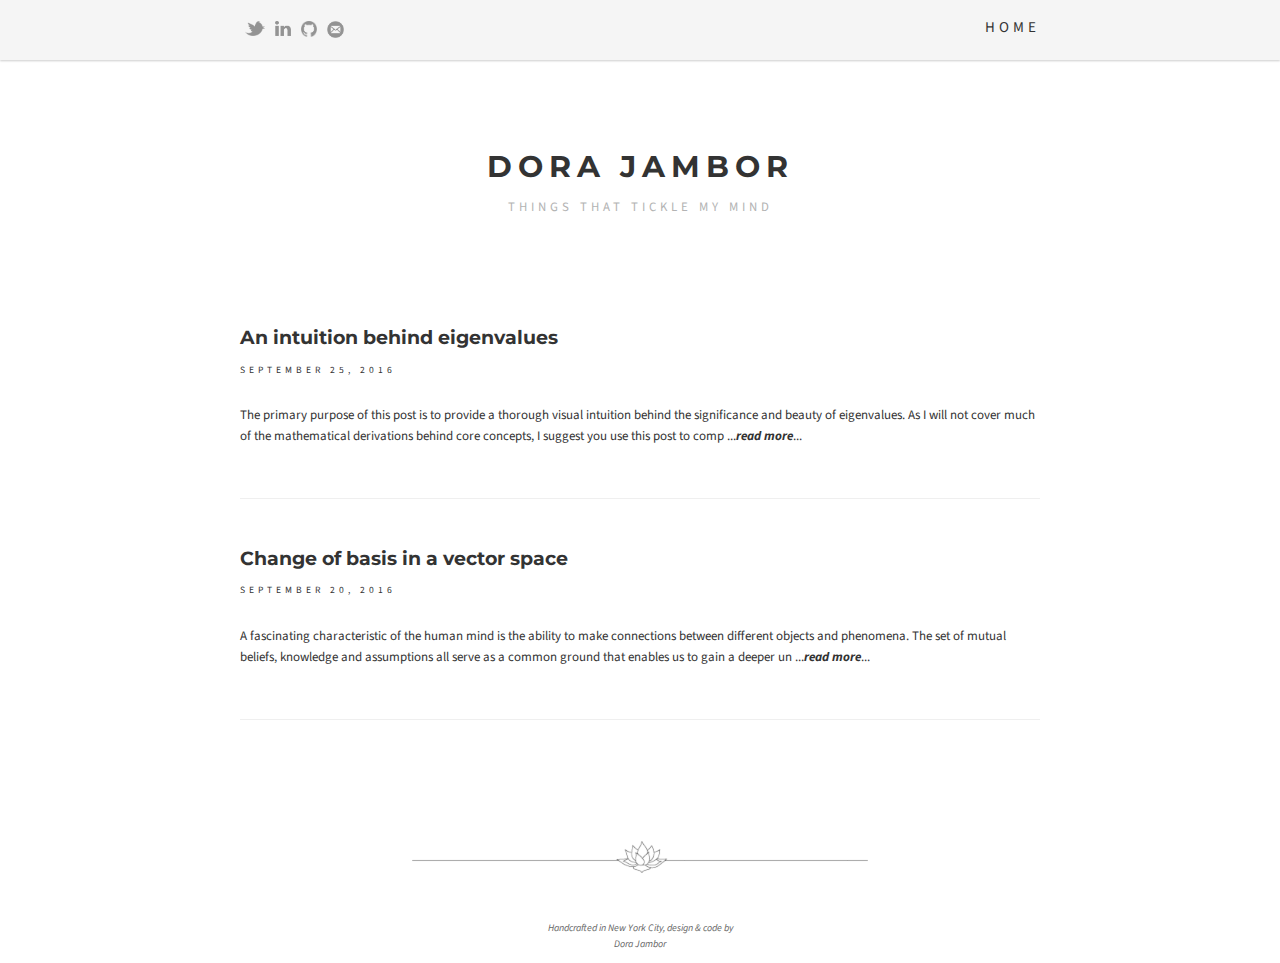
<file: index.html>
<!DOCTYPE html>
<!--[if lt IE 7]><html class="no-js lt-ie9 lt-ie8 lt-ie7"> <![endif]-->
<!--[if IE 7]><html class="no-js lt-ie9 lt-ie8"> <![endif]-->
<!--[if IE 8]><html class="no-js lt-ie9"> <![endif]-->
<!--[if gt IE 8]><!--><html class="no-js" prefix="og: http://ogp.me/ns#" xmlns:og="http://ogp.me/ns#"><!--<![endif]-->

    <head>
                <meta charset="utf-8">
        <meta http-equiv="X-UA-Compatible" content="IE=edge">
        <meta name="description" content="Things that tickle my mind">
        <meta name="viewport" content="width=device-width, initial-scale=1.0, minimum-scale=1.0, maximum-scale=1.0" />
        <meta name="mobile-web-app-capable" content="yes">
        <meta name="apple-mobile-web-app-capable" content="yes">
        <meta name="apple-mobile-web-app-status-bar-style" content="black">
        <meta name="author" content="Dora Jambor">
        <meta name="keywords" content="awesome, definitely">
	
        <meta property="og:site_name" content="DORA JAMBOR">
        <meta property="og:title" content="DORA JAMBOR">
        <meta property="og:url" content="https://dorajam.github.io/thoughts/">
        <meta property="og:description" content="Things that tickle my mind">
    
        <meta property="og:type" content="website" />
    
        <meta name="generator" content="Hugo 0.15" />
        <title>DORA JAMBOR &middot; DORA JAMBOR </title>
        <link rel="canonical" href="https://dorajam.github.io/thoughts/" />
        <link rel="alternate" type="application/rss+xml" title="RSS" href="https://dorajam.github.io/thoughts/index.xml">
        <link rel="stylesheet" type='text/css' href="https://dorajam.github.io/thoughts/css/main.css"/>
        <link href='https://fonts.googleapis.com/css?family=Source+Sans+Pro:300|Montserrat:700' rel='stylesheet' type='text/css'>
        <link href="//netdna.bootstrapcdn.com/font-awesome/4.0.3/css/font-awesome.css" rel="stylesheet">
        <script src="//code.jquery.com/jquery-1.10.2.min.js"></script>

        
    </head>

<body>
<!--[if lt IE 7]><p class="browsehappy">You are using an <strong>outdated</strong> browser. Please <a href="http://browsehappy.com/">upgrade your browser</a> or <a href="http://www.google.com/chrome/‎">install Google Chrome</a> to experience this site.</p><![endif]-->




<nav class="navbar navbar-default navbar-fixed-top" id="navbar-main">
	
	
	
	
	
 	

  
    <div class="container">
	    <a class = "icon" style="cursor:pointer" href= "https://twitter.com/dorajambor"><img src="https://dorajam.github.io/thoughts/twitter.png" width=20 alt="t"></a>
					<a class = "icon" href= "https://www.linkedin.com/in/dorajambor"><img src="https://dorajam.github.io/thoughts/linkedin.png" width=16 alt="in"></a>
					<a class = "icon" href= "https://github.com/dorajam"><img src="https://dorajam.github.io/thoughts/github.png" width=16 alt="git"></a>	
					<a class = "icon" href= "mailto:dorajambor@gmail.com"><img src="https://dorajam.github.io/thoughts/gmail.png" width=16.5 alt="g"></a>

          <div class="post-time" style="width:100; float:right">
          <a href="https://dorajam.github.io/thoughts/" alt="Home"><p style="font-size:15px">Home</p></a>
          
          </div>
    </div>
</nav>

<header id="site-header">
    <div class="container">
        <h1 class="blog-title">DORA JAMBOR</h1>
        
            <p class="blog-description">Things that tickle my mind</p>
    </div>
</header>


<main class="content" role="main">
	<div class="container">
	
		<article class="li post">
    <header class="post-header">
        <h3 class="post-title"><a href="https://dorajam.github.io/thoughts/post/eigenvalues/">An intuition behind eigenvalues</a></h3>
        <p class="post-time"><time datetime="2016-09-25T00:28:47&#43;02:00">September 25, 2016</time></p>
    </header>
    
    <section class="post-excerpt" style="font-size:13px;text-align:left;">
    
        <h6><a href="https://dorajam.github.io/thoughts/post/eigenvalues/"></a></h6>
        <p>The primary purpose of this post is to provide a thorough visual intuition behind the significance and beauty of eigenvalues. As I will not cover much of the mathematical derivations behind core concepts, I suggest you use this post to comp ...<a href="https://dorajam.github.io/thoughts/post/eigenvalues/" style="font-style:italic;font-weight:bold;">read more</a>...</p>
    
    </section>

        <span>
          
          
          
            
        </span>
    </footer>
</article>
<hr style="height:1px;border:none;background-color:#efefef;" />





	
		<article class="li post">
    <header class="post-header">
        <h3 class="post-title"><a href="https://dorajam.github.io/thoughts/post/change-of-basis/">Change of basis in a vector space</a></h3>
        <p class="post-time"><time datetime="2016-09-20T21:53:36&#43;02:00">September 20, 2016</time></p>
    </header>
    
    <section class="post-excerpt" style="font-size:13px;text-align:left;">
    
        <h6><a href="https://dorajam.github.io/thoughts/post/change-of-basis/"></a></h6>
        <p>A fascinating characteristic of the human mind is the ability to make connections between different objects and phenomena. The set of mutual beliefs, knowledge and assumptions all serve as a common ground that enables us to gain a deeper un ...<a href="https://dorajam.github.io/thoughts/post/change-of-basis/" style="font-style:italic;font-weight:bold;">read more</a>...</p>
    
    </section>

        <span>
          
          
          
            
        </span>
    </footer>
</article>
<hr style="height:1px;border:none;background-color:#efefef;" />





	
	
	</div>
</main>
    <footer id="site-footer">
    <div>
    <footer class = "myfoot"></footer>
    <p style="color:rgb(102, 102, 102); font-size:10px; font-style:italic; padding-bottom:10px;">Handcrafted in New York City, design &amp; code by <br>Dora Jambor</p>
    </div>

    <script type="text/javascript" src="https://dorajam.github.io/thoughts/js/fittext.js"></script>
    <script type="text/javascript">
      $(".heading").fitText();
    </script>
    
    </footer>




</body>
</html>
</file>
